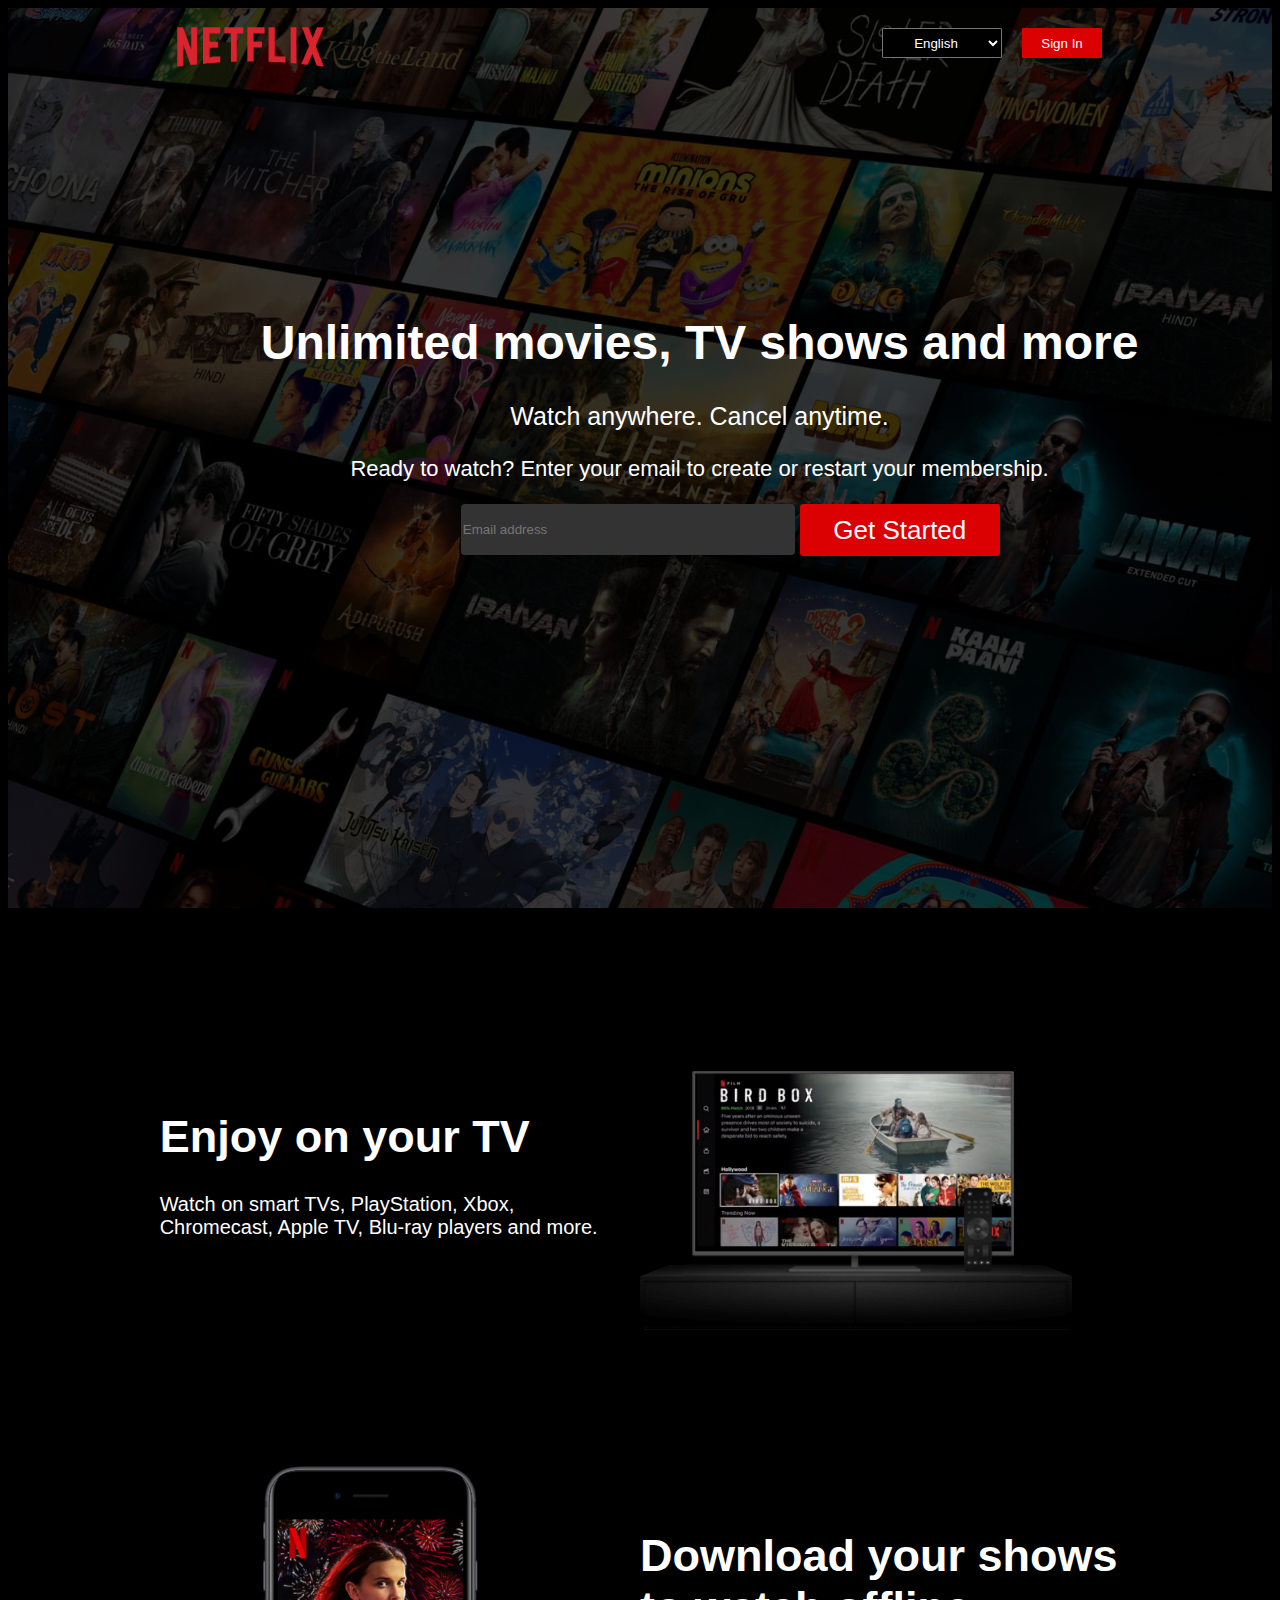
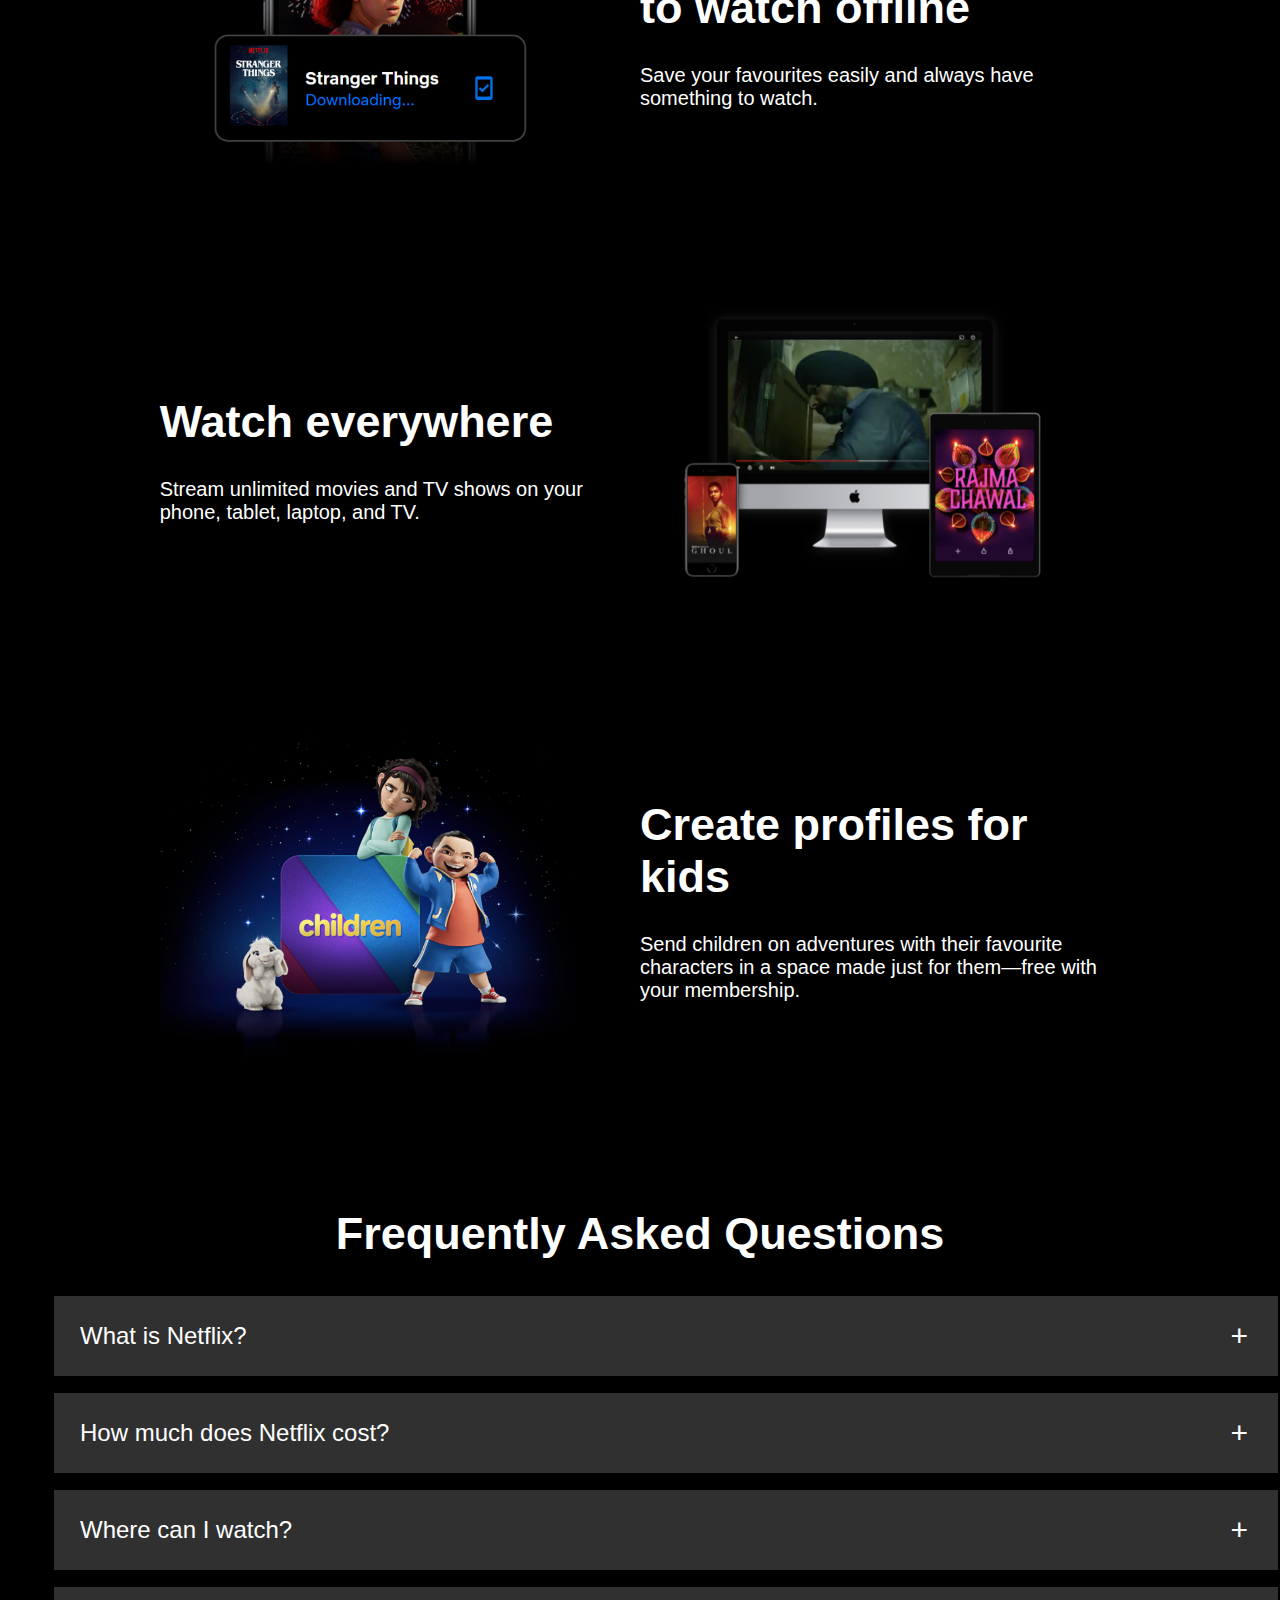
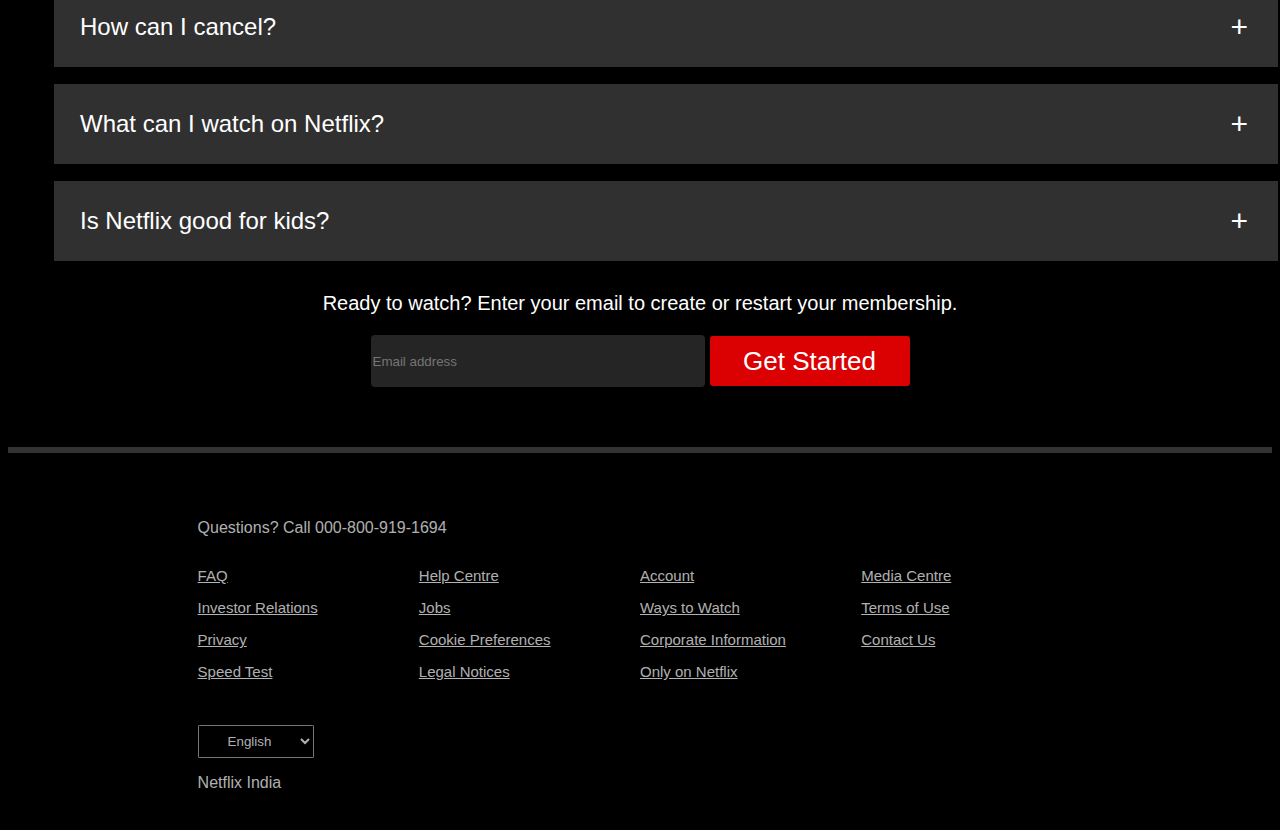
<file: index.html>
<!DOCTYPE html>
<html lang="en">
<head>
    <meta charset="UTF-8">
    <meta name="viewport" content="width=device-width, initial-scale=1.0">
    <title>Netflix</title>
    <link rel="icon" href="./images/logo.png">
    <link rel="stylesheet" href="style.css">
</head>
<body>
  <div class="header">
    <nav class="nav-bar">
        <div class="nav-left">
      <img src="./images/netflix-logo.png">
      </div>
      <div class="nav-right">
        <div class="drop-down">
        <select>
            <option value="English">English</option>
            <option value="Hindi">Hindi</option>
        </select>
        </div>
        <div class="login">
        <button>Sign In</button>
        </div>
      </div>

    </nav>
    <div class="content">
     <h1>
      Unlimited movies, TV shows and more</h1>
      <h3>Watch anywhere. Cancel anytime.</h3>
      <p>Ready to watch? Enter your email to create or restart your membership.</p>
      <form class="email-login">
        <input type="email" placeholder="Email address">
        <button>Get Started</button>
      </form>
    </div>
    </div>
    <div class="services">
     <div class="row-1">
        <div class="col-1">
          <h1>Enjoy on your TV</h1>
          <p>Watch on smart TVs, PlayStation, Xbox, <br>Chromecast, Apple TV, Blu-ray players and more.</p>
        </div>
        <div class="col-2">
          <img src="./images/row-1.png">
        </div>
     </div>
     
     <div class="row-1">
      <div class="col-2">
        <img src="./images/row-2.png" >
      </div>
      <div class="col-1">
        <h1>Download your shows <br>to watch offline</h1>
        <p>Save your favourites easily and always have something to watch.</p>
      </div>
      
     </div>

     <div class="row-1">
      <div class="col-1">
        <h1>Watch everywhere</h1>
        <p>Stream unlimited movies and TV shows
           on your phone, tablet, laptop, and TV.</p>
      </div>
      <div class="col-2">
        <img src="./images/row-3.png" alt="">
      </div>
     </div>

    <div class="row-1">
      <div class="col-2">
        <img src="./images/row-4.png">
      </div>
      <div class="col-1">
        <h1>Create profiles for kids</h1>
        <p>Send children on adventures with their favourite characters in a space
           made just for them—free with your membership.</p>
      </div>
    </div>

    </div>

    <div class="questions">
      <h1>Frequently Asked Questions</h1>
      <ul class="que-list">
        <li>
          <input type="radio" id="first" name="question">
          <label for="first" onclick="location.href='//#region';">What is Netflix?</label>
          <div class="text">
            <p>Netflix is a streaming service that offers a wide variety
               of award-winning TV shows, movies, anime, documentaries
                and more – on thousands of internet-connected devices.</p>
                <p>You can watch as much as you want, whenever you want, 
                  without a single ad – all for one low monthly price. There's
                   always something new to di scover, and new TV shows and movies are added every week!
                </p>
          </div>
        </li>
        <li>
          <input type="radio" id="second">
          <label for="second">How much does Netflix cost?</label>
          <div class="text">
            <p>Watch Netflix on your smartphone, tablet,
               Smart TV, laptop, or streaming device, all for one fixed
                monthly fee. Plans range from ₹ 149 to ₹ 649 a month. No extra costs, no contracts.</p>
          </div>
        </li>
        <li>
          <input type="radio" id="third">
          <label for="third">Where can I watch?</label>
          <div class="text">
            <p>
              Watch anywhere, anytime. Sign in with your Netflix account to 
              watch instantly on the web at netflix.com from your personal computer 
              or on any internet-connected device that offers the Netflix app, including smart TVs, smartphones, tablets, streaming media players and game consoles.
            </p>
            <p>
              You can also download your favourite shows with the iOS, Android, or Windows 10 app. Use downloads to watch while you're on the go and without an
               internet connection. Take Netflix with you anywhere.
            </p>
          </div>
        </li>

        <li>
          <input type="radio" id="fourth">
          <label for="fourth">How can I cancel?</label>
          <div class="text">
            <p>Netflix is flexible. There are no annoying contracts and
               no commitments. You can easily cancel your account online 
               in two clicks. There are no cancellation fees – start or stop your account anytime.</p>
          </div>
        </li>

        <li>
          <input type="radio" id="fifth">
          <label for="fifth">What can I watch on Netflix?</label>
          <div class="text">
           <p>Netflix has an extensive library of feature films,
             documentaries, TV shows, anime, award-winning Netflix 
             originals, and more. Watch as much as you want, anytime you want.</p>
          </div>
        </li>

        <li>
          <input type="radio" id="sixth">
          <label for="sixth">Is Netflix good for kids?</label>
          <div class="text">
          <p>The Netflix Kids experience is included in your membership to give
             parents control while kids enjoy family-friendly TV shows and films 
             in their own space.</p>
             <p>Kids profiles come with PIN-protected parental controls that let you 
              restrict the maturity rating of content kids can watch and block specific titles you don’t want kids to see.</p>
          </div>
        </li>
      </ul>
      <small>Ready to watch? Enter your email to create or restart your membership.</small>
      <form class="email-log">
        <input type="email" placeholder="Email address" required>
        <button>Get Started</button>
      </form>
    </div>

    <footer class="footer">
     <p>Questions? Call 000-800-919-1694</p>
     <div class="row">
      <div class="column">
        <a href="https://help.netflix.com/support/412">FAQ</a>
        <a href="">Investor Relations</a>
        <a href="">Privacy</a>
        <a href="">Speed Test</a>
      </div>

      <div class="column">
        <a href="">Help Centre</a>
        <a href="">Jobs</a>
        <a href="">Cookie Preferences</a>
        <a href="">Legal Notices</a>
      </div>

      <div class="column">
        <a href="">Account</a>
        <a href="">Ways to Watch</a>
        <a href="">Corporate Information</a>
        <a href="">Only on Netflix</a>
      </div>

      <div class="column">
        <a href="">Media Centre</a>
        <a href="">Terms of Use</a>
        <a href="">Contact Us</a>
      </div>
     </div>
     <select>
      <option value="English">English</option>
      <option value="Hindi">Hindi</option>
  </select>
  <p class="copywright">Netflix India</p>
    </footer>
</body>
</html>
</file>
<file: style.css>
body{
    background-color: #000;
    color: #fff;
    font-family: sans-serif;
}
.header{
    background-image: linear-gradient(rgba(0,0,0,0.7),rgba(0,0,0,0.7)),  url(./images/bgimage.jpg);
    position: relative;
    width: 100%;
    height: 100vh;
    background-size: cover;
    
}
.nav-bar{
    background:none;
    display: flex;
    justify-content: space-between;
    height: 100px;
    width: 100%;
}
.nav-left img{
height: 78px;
width: 185px;
}
.nav-left{
    display: flex;
    float: left;
    margin-left: 150px;
}
.drop-down{
    margin-right: 20px;
}
.drop-down select{
    width: 120px;
    height: 30px;
    border-radius: 3%;
    text-align: center;
    background-color: #000;
    color: white;
}

.nav-right button{
    height: 30px;
    width: 80px;
    background-color: #db0001;
    color: white;
    margin-right: 20px;
    border: none;
    border-radius: 2%;
}
.nav-right{
    display: flex;
    float: right;
    margin:20px 150px 0px 0px;
}

.content{
    position: absolute;
    text-align: center;
    left: 20%;
    top: 25%;
    margin-top: 50px;
}
.content h1{
    font-weight: 900;
    font-size: 3rem;
}
.content h3{
    font-size: 25px;
    font-weight: lighter;
}
.content p{
    font-size:22px;
}
.email-login{
    display: flex;
    margin-left: 200px;
}
.email-login button{
    height: 52px;
    width: 200px;
    background-color: #db0001;
    color: #fff;
    border: none;
    font-size: 26px;
    border-radius: 3px;
    cursor: pointer;
}
.email-login input{
    height: 49px;
    width: 330px;
    color: #fff;
    background-image: linear-gradient(rgba(0,0,0,0.8),rgba(0,0,0,0.8));
    border-radius: 4px;
    border: none;
    margin-right: 5px;
}

.services{
    padding: 50px 12%;
    font-size: 20px;
}
.services h1{
    font-size: 45px;
    font-weight: 900;
}
.row-1{
    display: flex;
    align-items: center;
    flex-wrap: wrap;
    width: 100%;
    padding: 50px 0;
}
.col-1{
    flex-basis: 50%;
    margin-bottom: 20px;
}
.col-2{
    flex-basis: 50%;
    margin-bottom: 20px;
}
.col-2 img{
  width: 90%;
  display: block;
}

.questions{
    text-align: center;
    font-size: 20px;
}
.questions h1{
    font-weight: 900;
    font-size: 45px;
}

/* ... (your existing styles) ... */

.que-list li label {
    display: flex;
    align-items: center;
    padding: 26px;
    font-size: 24px;
    font-weight: 500;
    background-color: #303030;
    margin-bottom: 5px;
    cursor: pointer;
    position: relative;
}

.que-list li {
    list-style: none;
    width: 100%;
    padding: 6px;
}

label::after {
    content: '+';
    position: absolute;
    right: 30px;
    font-size: 30px;
    transition: transform 0.5s;
}

input[type="radio"] {
    display: none;
}

.que-list .text {
    background-color: #303030;
    text-align: left;
    padding: 0 20px;
    max-height: 0;
    overflow: hidden;
    transition: max-height 0.5s, padding 0.5s;
}

/* Handle double-click behavior */
.que-list input[type="radio"]:checked + label+.text {
    max-height: 600px;
    padding: 15px 20px;
}

/* Handle collapsing when double-clicked */
.que-list input[type="radio"]:checked + label:checked + .text {
    max-height: 0;
    padding: 0;
}

.que-list li:target label::after {
    transform: rotate(135deg);
}
.que-list li:target .text {
    max-height: 600px;
    padding: 15px 20px;
}


.email-log{
    display: flex;
    align-items: center;
    justify-content: center;
    margin-top: 20px;
    margin-bottom: 60px;
}
.email-log button{
    max-width: 600px;
    height: 50px;
    width: 200px;
    background-color: #db0001;
    color: #fff;
    border: none;
    font-size: 26px;
    border-radius: 3px;
    cursor: pointer;
}
.email-log input {
    height: 50px;
    width: 330px;
    color: #fff;
    background-color: rgb(38, 37, 37);
    border-radius: 4px;
    border: none;
    
    margin-right: 5px;
}
small{
    font-size: 20px;
}
.footer{
    padding: 50px 15% 10px;
    border-top: 6px solid #333;
    color: rgba(255,255,255,0.7);
}
.footer p{
    font-size: 16px;
    margin-bottom: 20px;
}
.column{
flex-basis: 25%;
flex-grow: 1;
margin-bottom: 20px;
}
.row{
    display:flex;
    align-items: flex-start;
    padding: 10px 0;
}
.row a{
    display: block;
    color: rgba(255,255,255,0.7);
    margin-bottom: 15px;
    font-size: 15px;
}

.footer select{
    background-color: #000;
    color: rgba(255,255,255,0.7);
    padding: 7px 25px;
    border-radius: 3%;
}
.copywright{
    font-size: 15px;
}

@media screen and (max-width: 768px) {
    .header{
        width: 100%;
    }
    .content h1 {
        font-size: 2rem; 
    }

    .content h3 {
        font-size: 18px; 
    }

    .content p {
        font-size: 16px; 
    }
    .nav-left {
        margin-left: 10px;
    }

    .nav-right {
        margin: 20px 10px 0 0;
    }

    .content {
        left: 5%;
        top: 15%;
    }

    .email-login {
        margin-left: 10px;
    }

    .services {
        padding: 50px 5%;
    }

    .row-1 {
        flex-direction: column;
        align-items: center;
    }

    .que-list li label {
        padding: 16px;
        font-size: 20px;
    }
.email-login{
    margin: 0;
}
    .footer {
        padding: 50px 5% 10px;
    }
}

@media screen and (max-width: 500px) {
    .nav-left img {
        height: 50px;
        width: 120px;
    }

    .nav-left {
        margin-left: 10px;
    }

    .nav-right {
        margin: 20px 10px 0 0;
    }

    .content {
        left: 5%;
        top: 15%;
    }

    .email-login {
        margin-left: 10px;
    }

    .services {
        padding: 50px 5%;
    }

    .row-1 {
        flex-direction: column;
        align-items: center;
    }

    .que-list li label {
        padding: 16px;
        font-size: 18px;
    }

    .footer {
        padding: 50px 5% 10px;
    }

    .email-log button {
        max-width: 90%;
    }

    .email-log input {
        width: 90%;
    }

    .footer select {
        padding: 7px 15px;
    }
}
</file>
